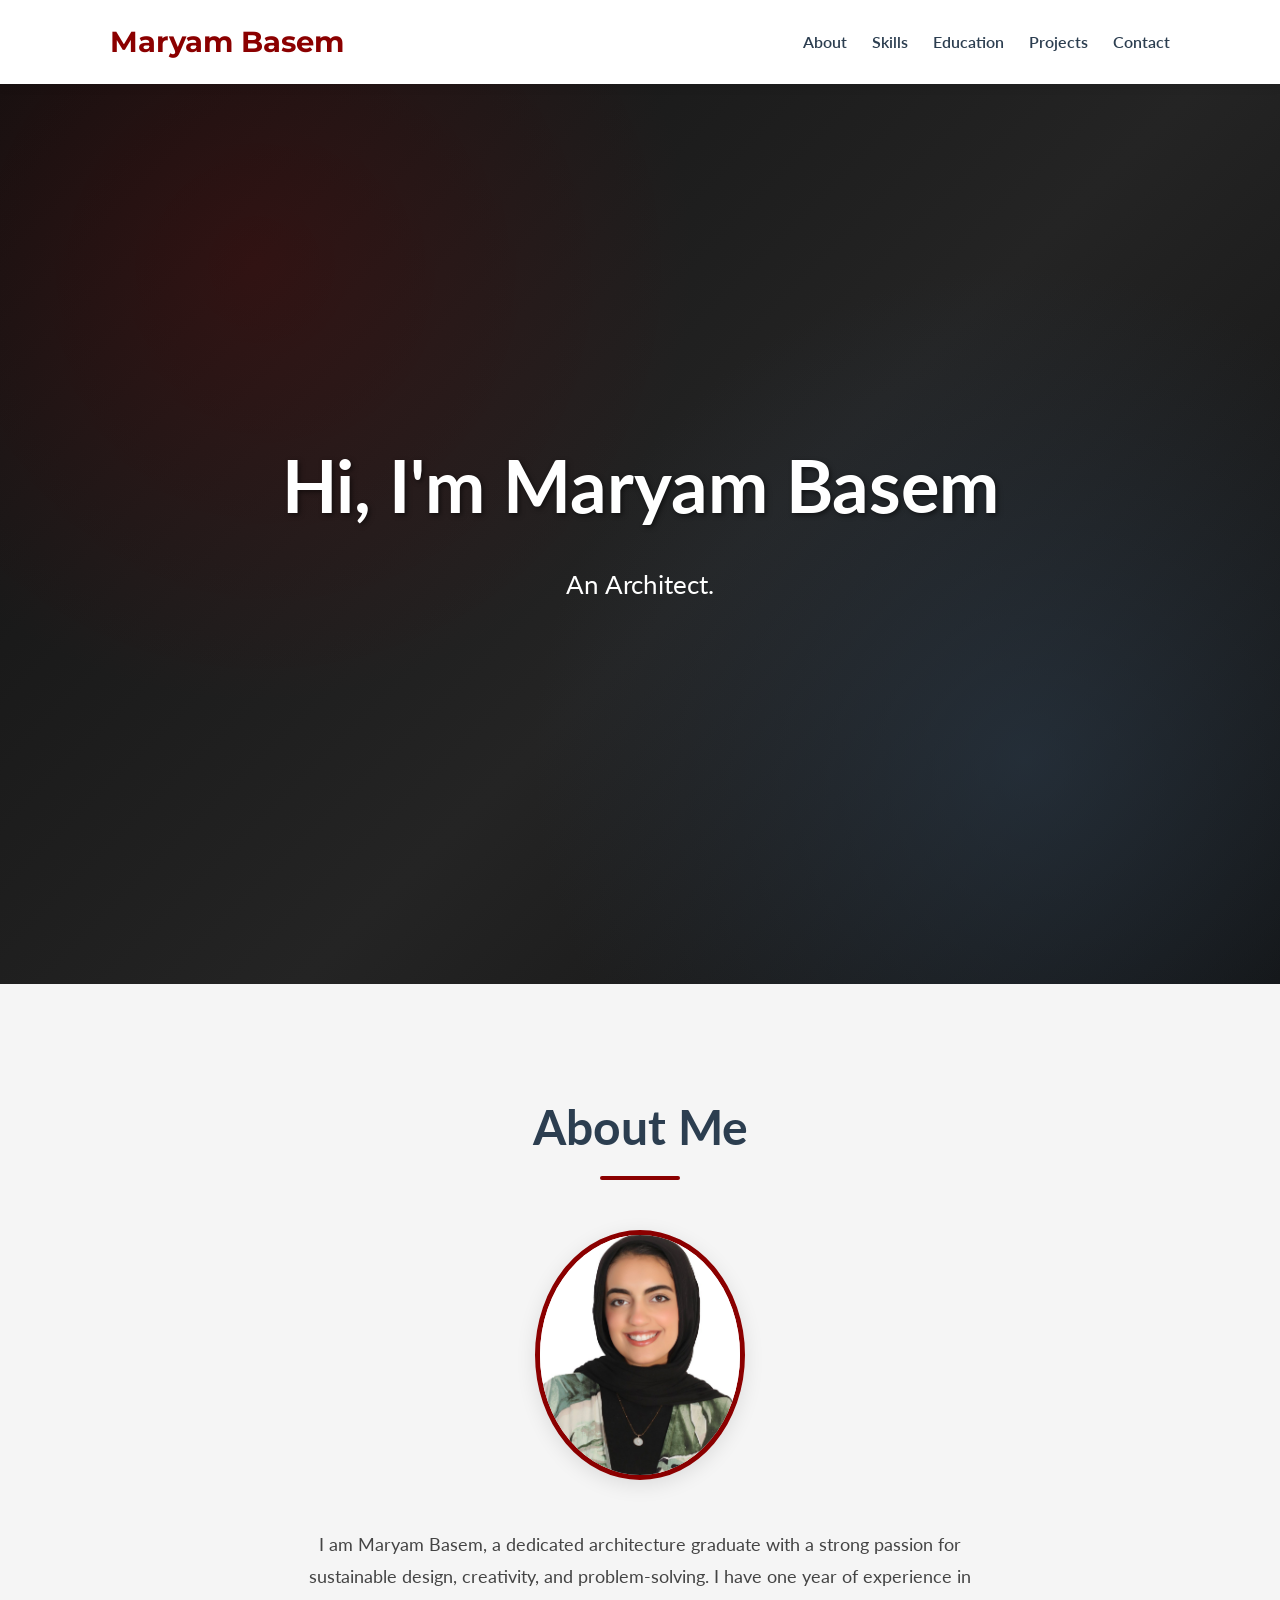
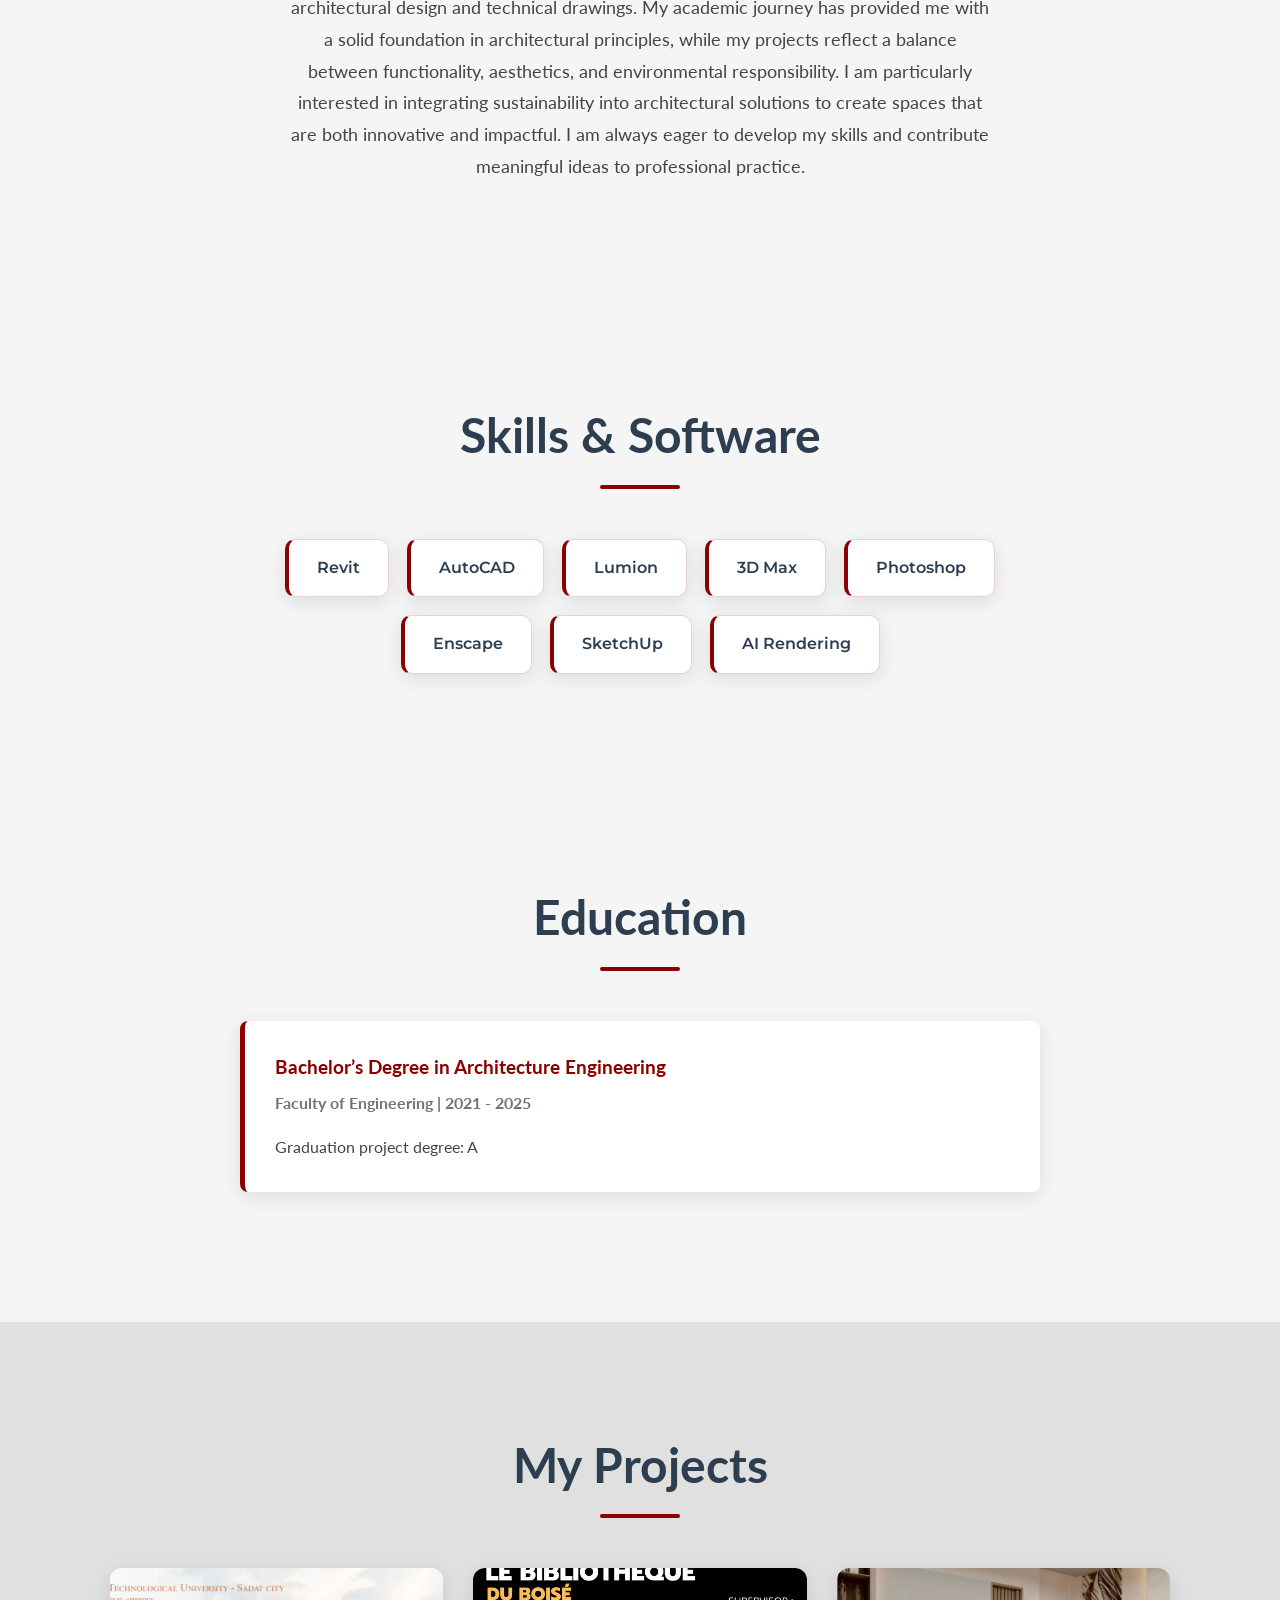
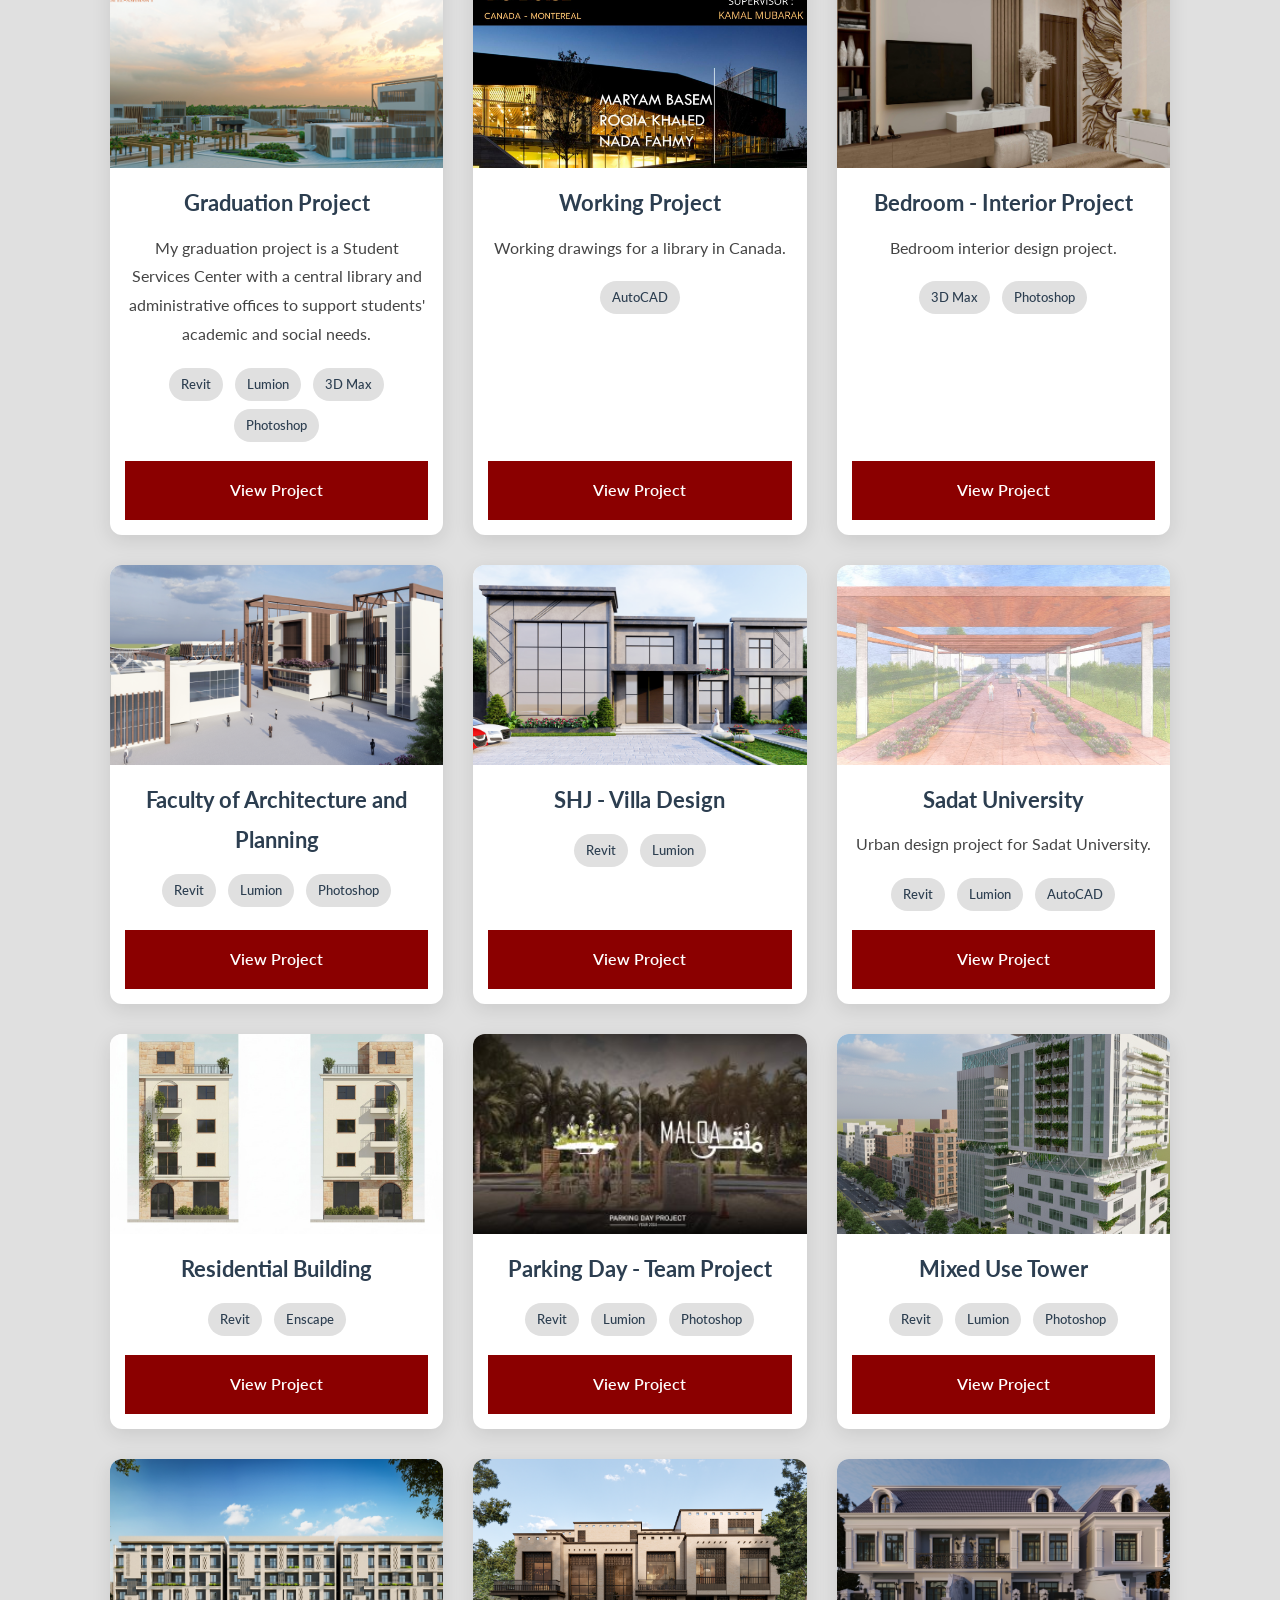
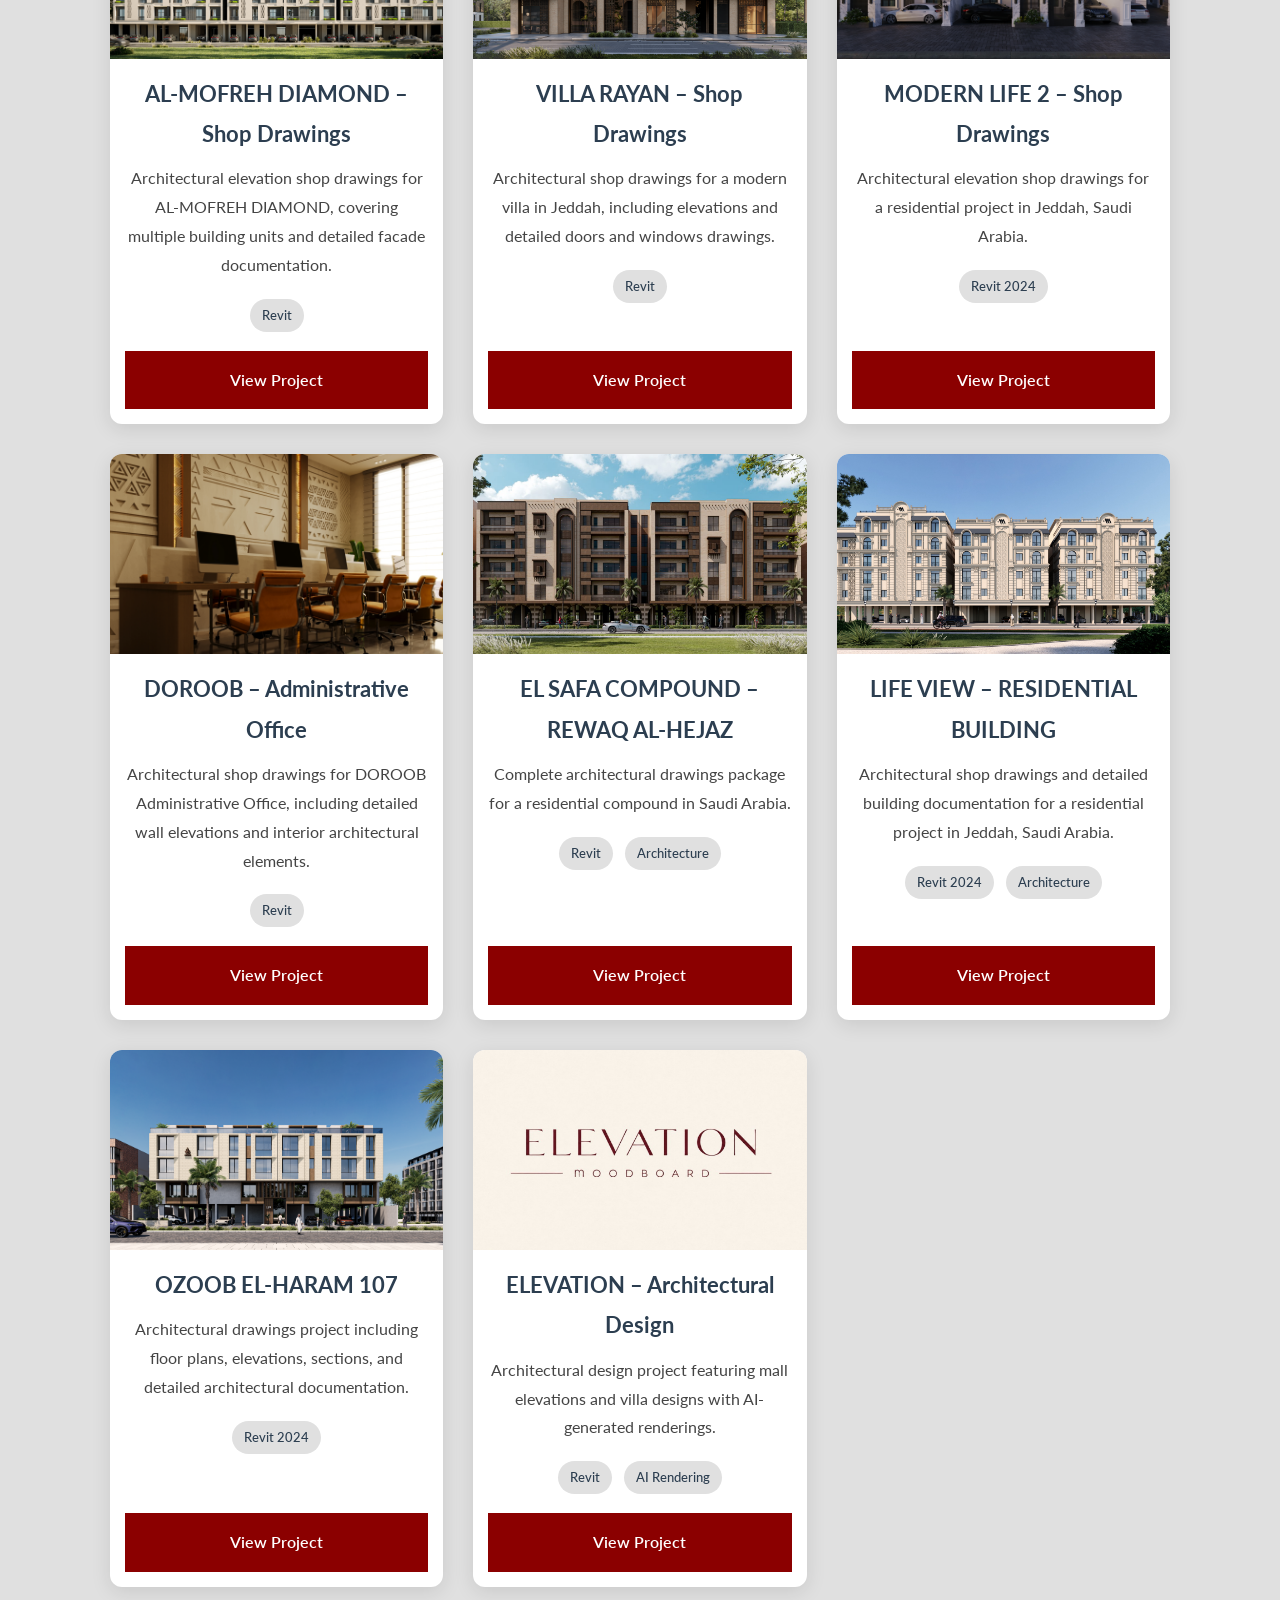
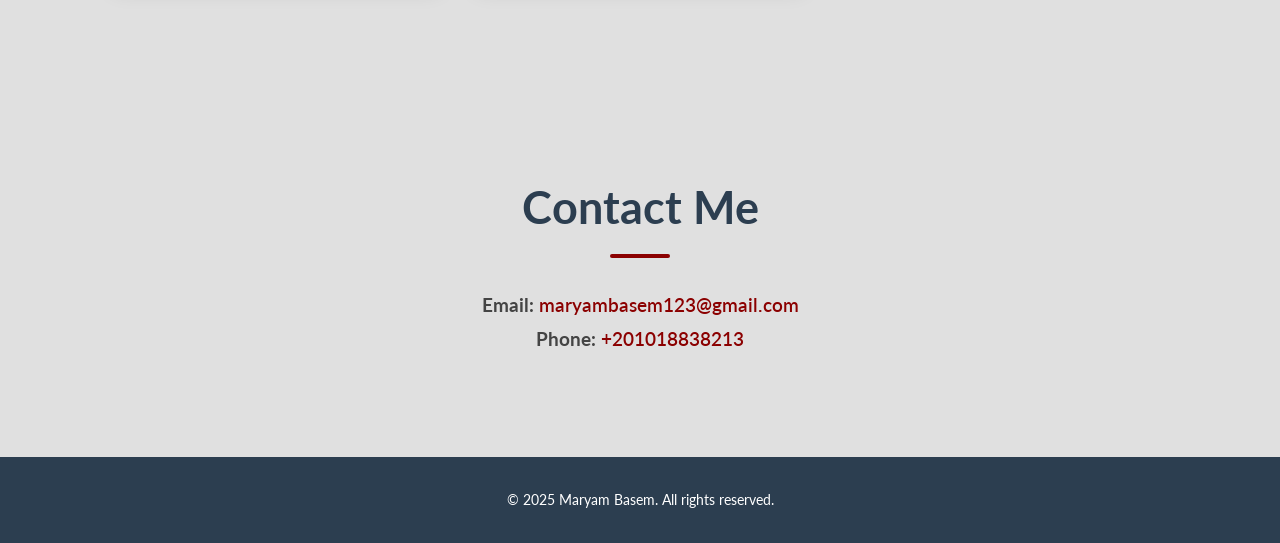
<file: index.html>
<!DOCTYPE html>
<html lang="en">

<head>
    <meta charset="UTF-8">
    <meta name="viewport" content="width=device-width, initial-scale=1.0">
    <title>Maryam Basem | Architecture Portfolio</title>
    <link rel="stylesheet" href="https://cdnjs.cloudflare.com/ajax/libs/font-awesome/6.5.2/css/all.min.css">
    <link rel="stylesheet" href="style.css">
</head>

<body>

    <!-- Header -->
    <header>
        <nav>
            <div class="logo">Maryam Basem</div>

            <ul class="nav-links">
                <li><a href="#about">About</a></li>
                <li><a href="#skills">Skills</a></li>
                <li><a href="#education">Education</a></li>
                <li><a href="#projects">Projects</a></li>
                <li><a href="#contact">Contact</a></li>
            </ul>
        </nav>
    </header>

    <!-- Hero -->
    <section id="hero">
        <div class="hero-content">
            <h1>Hi, I'm Maryam Basem</h1>
            <p>An Architect.</p>
        </div>
    </section>

    <!-- About -->
    <section id="about" class="section-padding">
        <div class="container">
            <h2>About Me</h2>

            <div class="about-content">
                <div class="about-image">
                    <img src="img/personal.jpg" alt="Maryam Basem">
                </div>

                <div class="about-text">
                    <p>
                        I am Maryam Basem, a dedicated architecture graduate
                        with a strong passion for sustainable design, creativity,
                        and problem-solving. I have one year of experience in
                        architectural design and technical drawings. My academic
                        journey has provided me with a solid foundation in
                        architectural principles, while my projects reflect a
                        balance between functionality, aesthetics, and
                        environmental responsibility. I am particularly
                        interested in integrating sustainability into
                        architectural solutions to create spaces that are both
                        innovative and impactful. I am always eager to develop
                        my skills and contribute meaningful ideas to
                        professional practice.
                    </p>
                </div>
            </div>
        </div>
    </section>

    
<!-- Skills -->
<section id="skills" class="section-padding">
    <div class="container">
        <h2>Skills & Software</h2>

        <div class="skills-list">
            <span class="skill-item">Revit</span>
            <span class="skill-item">AutoCAD</span>
            <span class="skill-item">Lumion</span>
            <span class="skill-item">3D Max</span>
            <span class="skill-item">Photoshop</span>
            <span class="skill-item">Enscape</span>
            <span class="skill-item">SketchUp</span>
            <span class="skill-item">AI Rendering</span>
        </div>
    </div>
</section>


    <!-- Education -->
    <section id="education" class="section-padding">
        <div class="container">
            <h2>Education</h2>

            <div class="education-card">
                <h3>Bachelor’s Degree in Architecture Engineering</h3>
                <h4>Faculty of Engineering | 2021 - 2025</h4>
                <p>Graduation project degree: A</p>
            </div>
        </div>
    </section>

    <!-- Projects -->
    <section id="projects" class="section-padding section-alt-bg">
        <div class="container">

            <h2>My Projects</h2>

            <div class="project-grid">

                <!-- Project 1 -->
                <div class="project-card">
                    <img src="img/copy.jpg" alt="Graduation Project">

                    <div class="project-content">
                        <h3>Graduation Project</h3>
                        <p>
                            My graduation project is a Student Services Center
                            with a central library and administrative offices
                            to support students' academic and social needs.
                        </p>

                        <div class="project-tools">
                            <span>Revit</span>
                            <span>Lumion</span>
                            <span>3D Max</span>
                            <span>Photoshop</span>
                        </div>

                        <a href="project1.html" class="project-link">View Project</a>
                    </div>
                </div>

                <!-- Project 2 -->
                <div class="project-card">
                    <img src="img/project2.jpeg" alt="Working Project">

                    <div class="project-content">
                        <h3>Working Project</h3>
                        <p>Working drawings for a library in Canada.</p>

                        <div class="project-tools">
                            <span>AutoCAD</span>
                        </div>

                        <a href="project2.html" class="project-link">View Project</a>
                    </div>
                </div>

                <!-- Project 3 -->
                <div class="project-card">
                    <img src="img/room2.jpeg" alt="Bedroom Interior">

                    <div class="project-content">
                        <h3>Bedroom - Interior Project</h3>
                        <p>Bedroom interior design project.</p>

                        <div class="project-tools">
                            <span>3D Max</span>
                            <span>Photoshop</span>
                        </div>

                        <a href="project3.html" class="project-link">View Project</a>
                    </div>
                </div>

                <!-- Project 4 -->
                <div class="project-card">
                    <img src="img/shoot10.jpg" alt="Faculty of Architecture">

                    <div class="project-content">
                        <h3>Faculty of Architecture and Planning</h3>

                        <div class="project-tools">
                            <span>Revit</span>
                            <span>Lumion</span>
                            <span>Photoshop</span>
                        </div>

                        <a href="project4.html" class="project-link">View Project</a>
                    </div>
                </div>

                <!-- Project 5 -->
                <div class="project-card">
                    <img src="img/m1.jpg" alt="SHJ Villa Design">

                    <div class="project-content">
                        <h3>SHJ - Villa Design</h3>

                        <div class="project-tools">
                            <span>Revit</span>
                            <span>Lumion</span>
                        </div>

                        <a href="project5.html" class="project-link">View Project</a>
                    </div>
                </div>

                <!-- Project 6 -->
                <div class="project-card">
                    <img src="img/uni-cover.jpeg" alt="Sadat University">

                    <div class="project-content">
                        <h3>Sadat University</h3>
                        <p>Urban design project for Sadat University.</p>

                        <div class="project-tools">
                            <span>Revit</span>
                            <span>Lumion</span>
                            <span>AutoCAD</span>
                        </div>

                        <a href="project6.html" class="project-link">View Project</a>
                    </div>
                </div>

                <!-- Project 7 -->
                <div class="project-card">
                    <img src="img/cover7.jpeg" alt="Residential Building">

                    <div class="project-content">
                        <h3>Residential Building</h3>

                        <div class="project-tools">
                            <span>Revit</span>
                            <span>Enscape</span>
                        </div>

                        <a href="project7.html" class="project-link">View Project</a>
                    </div>
                </div>

                <!-- Project 8 -->
                <div class="project-card">
                    <img src="img/cover 2 (1).jpg" alt="Parking Day">

                    <div class="project-content">
                        <h3>Parking Day - Team Project</h3>

                        <div class="project-tools">
                            <span>Revit</span>
                            <span>Lumion</span>
                            <span>Photoshop</span>
                        </div>

                        <a href="project8.html" class="project-link">View Project</a>
                    </div>
                </div>

                <!-- Project 9 -->
                <div class="project-card">
                    <img src="img/Gemini_Generated_Image_qv2zvpqv2zvpqv2z.png"
                         alt="Mixed Use Tower">

                    <div class="project-content">
                        <h3>Mixed Use Tower</h3>

                        <div class="project-tools">
                            <span>Revit</span>
                            <span>Lumion</span>
                            <span>Photoshop</span>
                        </div>

                        <a href="project9.html" class="project-link">View Project</a>
                    </div>
                </div>

                <!-- Project 10 -->
                <div class="project-card">
                    <img src="img/Al mofreh 128-129-130.jpeg" alt="AL-MOFREH DIAMOND">

                    <div class="project-content">
                        <h3>AL-MOFREH DIAMOND – Shop Drawings</h3>

                        <p>
                            Architectural elevation shop drawings for
                            AL-MOFREH DIAMOND, covering multiple building
                            units and detailed facade documentation.
                        </p>

                        <div class="project-tools">
                            <span>Revit</span>
                        </div>

                        <a href="project10.html" class="project-link">View Project</a>
                    </div>
                </div>

                <!-- Project 11 -->
                <div class="project-card">
                    <img src="img/rayan-villa.png" alt="Villa Rayan">

                    <div class="project-content">
                        <h3>VILLA RAYAN – Shop Drawings</h3>

                        <p>
                            Architectural shop drawings for a modern villa
                            in Jeddah, including elevations and detailed
                            doors and windows drawings.
                        </p>

                        <div class="project-tools">
                            <span>Revit</span>
                        </div>

                        <a href="project11.html" class="project-link">View Project</a>
                    </div>
                </div>

                <!-- Project 12 -->
                <div class="project-card">
                    <img src="img/modernlife2.jpeg" alt="Modern Life 2">

                    <div class="project-content">
                        <h3>MODERN LIFE 2 – Shop Drawings</h3>

                        <p>
                            Architectural elevation shop drawings for a residential
                            project in Jeddah, Saudi Arabia.
                        </p>

                        <div class="project-tools">
                            <span>Revit 2024</span>
                        </div>

                        <a href="project12.html" class="project-link">View Project</a>
                    </div>
                </div>

                <!-- Project 13 -->
                <div class="project-card">
                    <img src="img/Doroob- office.jpeg" alt="DOROOB Office">

                    <div class="project-content">
                        <h3>DOROOB – Administrative Office</h3>

                        <p>
                            Architectural shop drawings for DOROOB Administrative Office,
                            including detailed wall elevations and interior architectural elements.
                        </p>

                        <div class="project-tools">
                            <span>Revit</span>
                        </div>

                        <a href="project13.html" class="project-link">View Project</a>
                    </div>
                </div>

                <!-- Project 14 -->
                <div class="project-card">
                    <img src="img/el-safa-cover.jpg" alt="EL SAFA COMPOUND">

                    <div class="project-content">
                        <h3>EL SAFA COMPOUND – REWAQ AL-HEJAZ</h3>

                        <p>
                            Complete architectural drawings package for
                            a residential compound in Saudi Arabia.
                        </p>

                        <div class="project-tools">
                            <span>Revit</span>
                            <span>Architecture</span>
                        </div>

                        <a href="project14.html" class="project-link">View Project</a>
                    </div>
                </div>

                <!-- Project 15 -->
                <div class="project-card">
                    <img src="img/life-view-cover.jpeg" alt="Life View Residential Building">

                    <div class="project-content">
                        <h3>LIFE VIEW – RESIDENTIAL BUILDING</h3>

                        <p>
                            Architectural shop drawings and detailed
                            building documentation for a residential
                            project in Jeddah, Saudi Arabia.
                        </p>

                        <div class="project-tools">
                            <span>Revit 2024</span>
                            <span>Architecture</span>
                        </div>

                        <a href="project15.html" class="project-link">View Project</a>
                    </div>
                </div>

                <!-- Project 16 -->
                <div class="project-card">
                    <img src="img/project16-cover.png" alt="OZOOB EL-HARAM 107">

                    <div class="project-content">
                        <h3>OZOOB EL-HARAM 107</h3>

                        <p>
                            Architectural drawings project including floor plans,
                            elevations, sections, and detailed architectural documentation.
                        </p>

                        <div class="project-tools">
                            <span>Revit 2024</span>
                        </div>

                        <a href="project16.html" class="project-link">View Project</a>
                    </div>
                </div>

                <!-- Project 17 -->
                <div class="project-card">
                    <img src="img/elevation-cover.jpg"
                         alt="ELEVATION Architectural Design">

                    <div class="project-content">
                        <h3>ELEVATION – Architectural Design</h3>

                        <p>
                            Architectural design project featuring mall elevations
                            and villa designs with AI-generated renderings.
                        </p>

                        <div class="project-tools">
                            <span>Revit</span>
                            <span>AI Rendering</span>
                        </div>

                        <a href="project17.html" class="project-link">View Project</a>
                    </div>
                </div>

            </div>
        </div>
    </section>

    <!-- Contact -->
    <section id="contact" class="section-padding section-alt-bg">
        <div class="container">
            <h2>Contact Me</h2>

            <div class="contact-info">
                <p>
                    <strong>Email:</strong>
                    <a href="mailto:maryambasem123@gmail.com">
                        maryambasem123@gmail.com
                    </a>
                </p>

                <p>
                    <strong>Phone:</strong>
                    <a href="tel:+201018838213">+201018838213</a>
                </p>
            </div>
        </div>
    </section>

    <!-- Footer -->
    <footer>
        <p>&copy; 2025 Maryam Basem. All rights reserved.</p>
    </footer>

    <script src="main.js"></script>

</body>
</html>
</file>
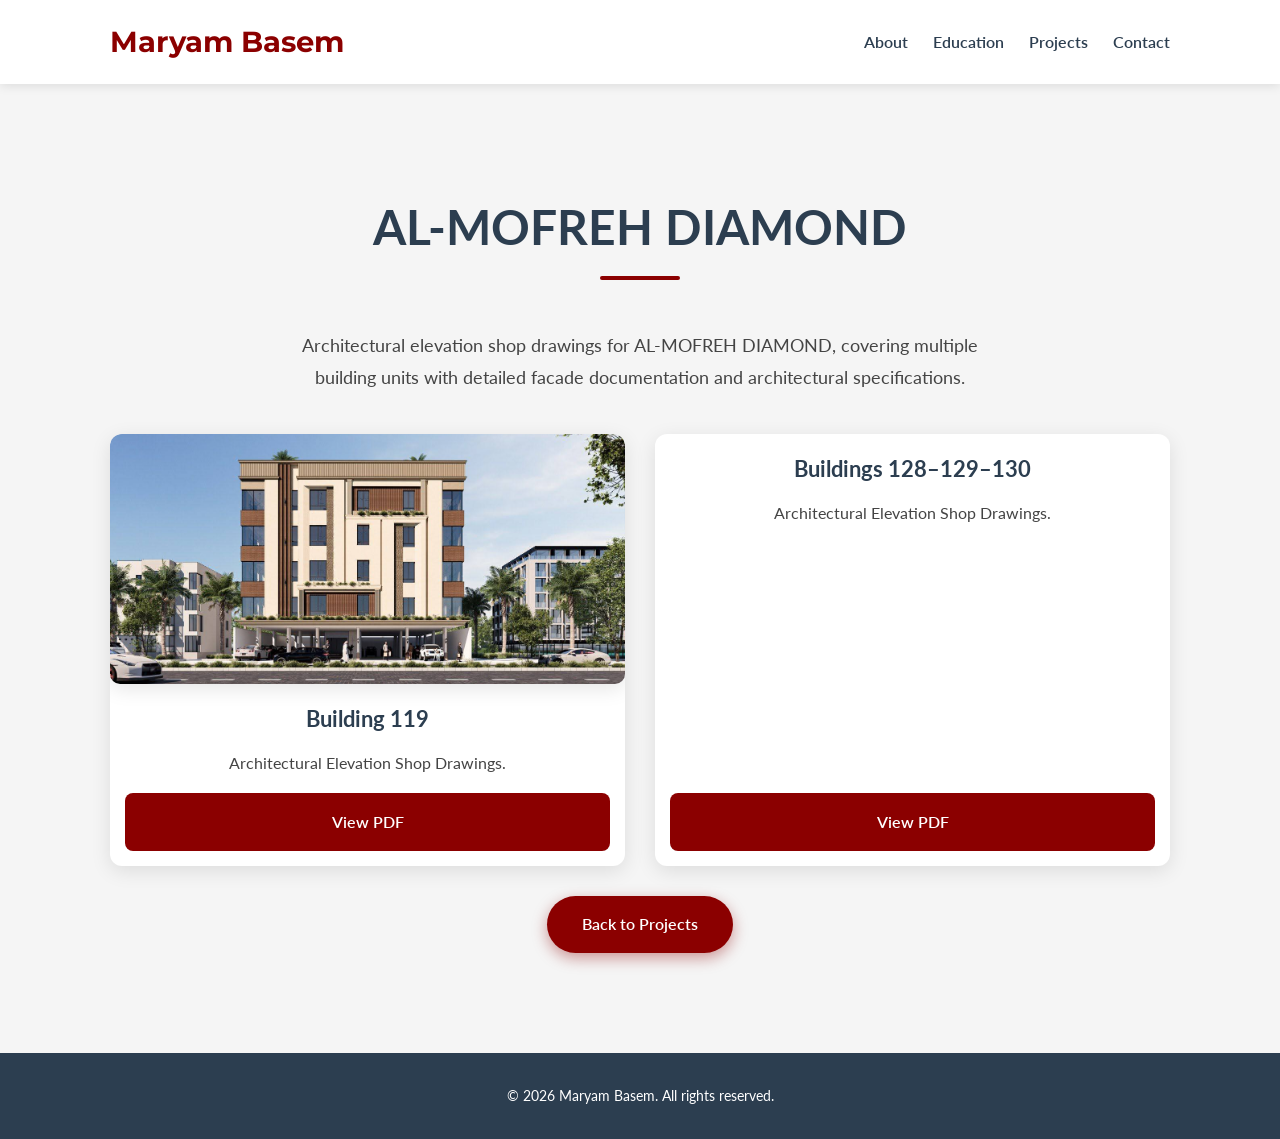
<file: project10.html>
<!DOCTYPE html>
<html lang="en">

<head>
  <meta charset="UTF-8">
  <meta name="viewport" content="width=device-width, initial-scale=1.0">
  <title>AL-MOFREH DIAMOND - Shop Drawings</title>
  <link rel="stylesheet" href="style.css">
</head>

<body>

  <!-- Header -->
  <header>
    <nav>
      <div class="logo">Maryam Basem</div>

      <ul class="nav-links">
        <li><a href="index.html#about">About</a></li>
        <li><a href="index.html#education">Education</a></li>
        <li><a href="index.html#projects">Projects</a></li>
        <li><a href="index.html#contact">Contact</a></li>
      </ul>
    </nav>
  </header>

  <!-- Project Details -->
  <section class="section-padding">
    <div class="container">

      <h2>AL-MOFREH DIAMOND</h2>

      <!-- Project Description -->
      <div class="about-text" style="margin: 0 auto 40px; text-align: center;">
        <p>
          Architectural elevation shop drawings for AL-MOFREH DIAMOND,
          covering multiple building units with detailed facade
          documentation and architectural specifications.
        </p>
      </div>

      <!-- Project Buildings -->
      <div class="project-gallery">

        <!-- Building 119 -->
        <div class="project-card">

          <img
            src="img/mofreh-199-cover.jpg"
            alt="AL-MOFREH DIAMOND Building 119 Cover"
            style="width:100%; height:250px; object-fit:cover;">

          <div class="project-content">

            <h3>Building 119</h3>

            <p>Architectural Elevation Shop Drawings.</p>

            <a href="img/mofreh-diamond-119.pdf"
               target="_blank"
               class="project-link">
              View PDF
            </a>

          </div>
        </div>

        <!-- Buildings 128–129–130 -->
        <div class="project-card">

          <div class="project-content">

            <h3>Buildings 128–129–130</h3>

            <p>Architectural Elevation Shop Drawings.</p>

            <a href="img/mofreh-diamond-128-129-130.pdf"
               target="_blank"
               class="project-link">
              View PDF
            </a>

          </div>
        </div>

      </div>

      <!-- Back Button -->
      <div style="margin-top: 30px; text-align: center;">
        <a href="index.html#projects" class="cta-button">
          Back to Projects
        </a>
      </div>

    </div>
  </section>

  <!-- Footer -->
  <footer>
    <p>&copy; 2026 Maryam Basem. All rights reserved.</p>
  </footer>

</body>
</html>
</file>
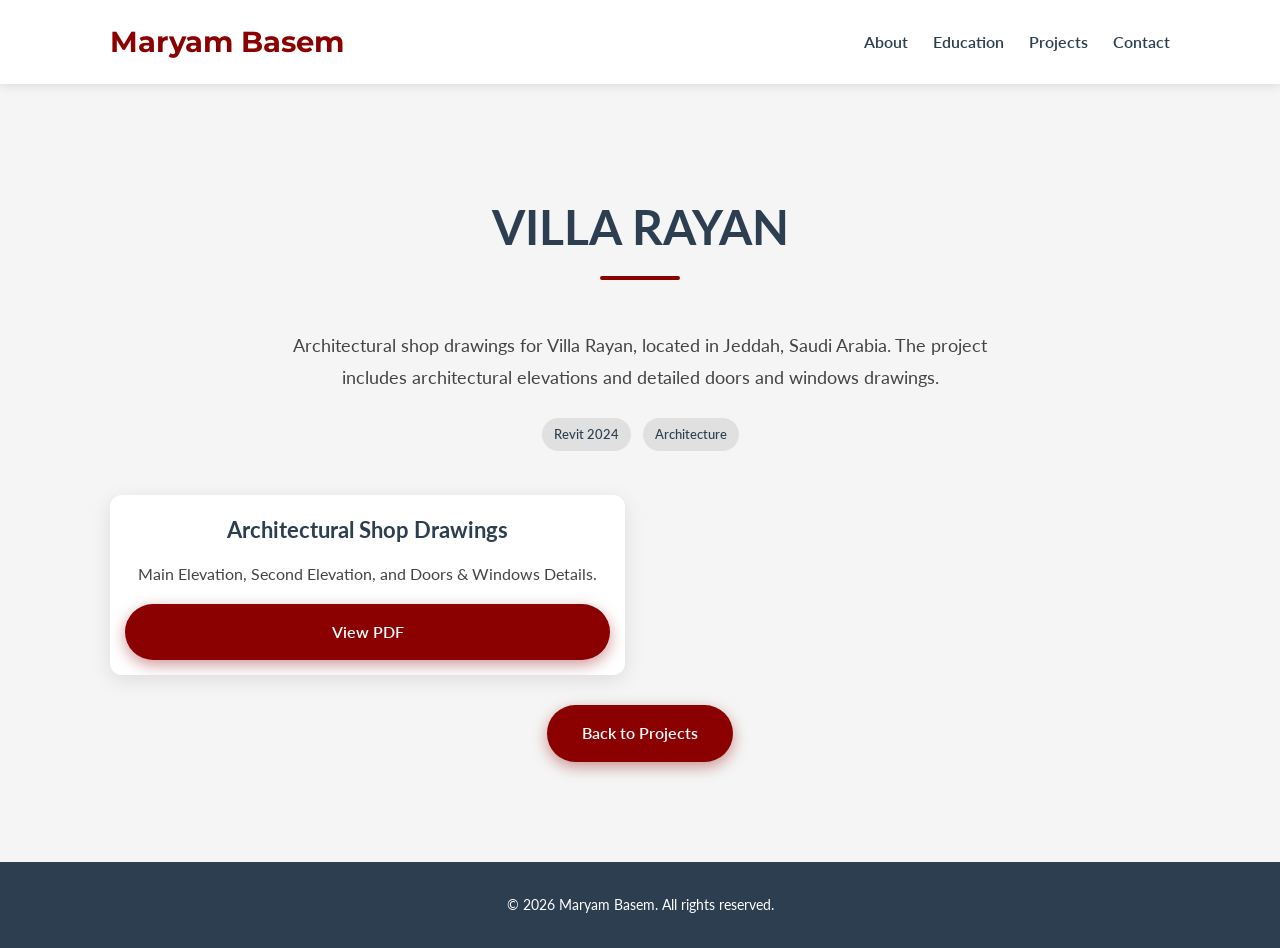
<file: project11.html>
<!DOCTYPE html>
<html lang="en">

<head>
  <meta charset="UTF-8">
  <meta name="viewport" content="width=device-width, initial-scale=1.0">
  <title>VILLA RAYAN - Shop Drawings</title>
  <link rel="stylesheet" href="style.css">
</head>

<body>

  <header>
    <nav>
      <div class="logo">Maryam Basem</div>

      <ul class="nav-links">
        <li><a href="index.html#about">About</a></li>
        <li><a href="index.html#education">Education</a></li>
        <li><a href="index.html#projects">Projects</a></li>
        <li><a href="index.html#contact">Contact</a></li>
      </ul>
    </nav>
  </header>

  <section class="section-padding">
    <div class="container">

      <h2>VILLA RAYAN</h2>

      <div class="about-text"
           style="margin: 0 auto 40px; text-align: center;">

        <p>
          Architectural shop drawings for Villa Rayan,
          located in Jeddah, Saudi Arabia. The project
          includes architectural elevations and detailed
          doors and windows drawings.
        </p>

        <div class="project-tools" style="margin-top: 20px;">
          <span>Revit 2024</span>
          <span>Architecture</span>
        </div>

      </div>

      <div class="project-gallery">

        <div class="project-card">
          <div class="project-content">
            <h3>Architectural Shop Drawings</h3>

            <p>
              Main Elevation, Second Elevation,
              and Doors & Windows Details.
            </p>

            <a href="img/rayan-villa-shop-drawings-fixed.pdf"
       target="_blank"
       class="cta-button">
              View PDF
            </a>
          </div>
        </div>

      </div>

      <div style="margin-top: 30px; text-align: center;">
        <a href="index.html#projects" class="cta-button">
          Back to Projects
        </a>
      </div>

    </div>
  </section>

  <footer>
    <p>&copy; 2026 Maryam Basem. All rights reserved.</p>
  </footer>

</body>
</html>
</file>
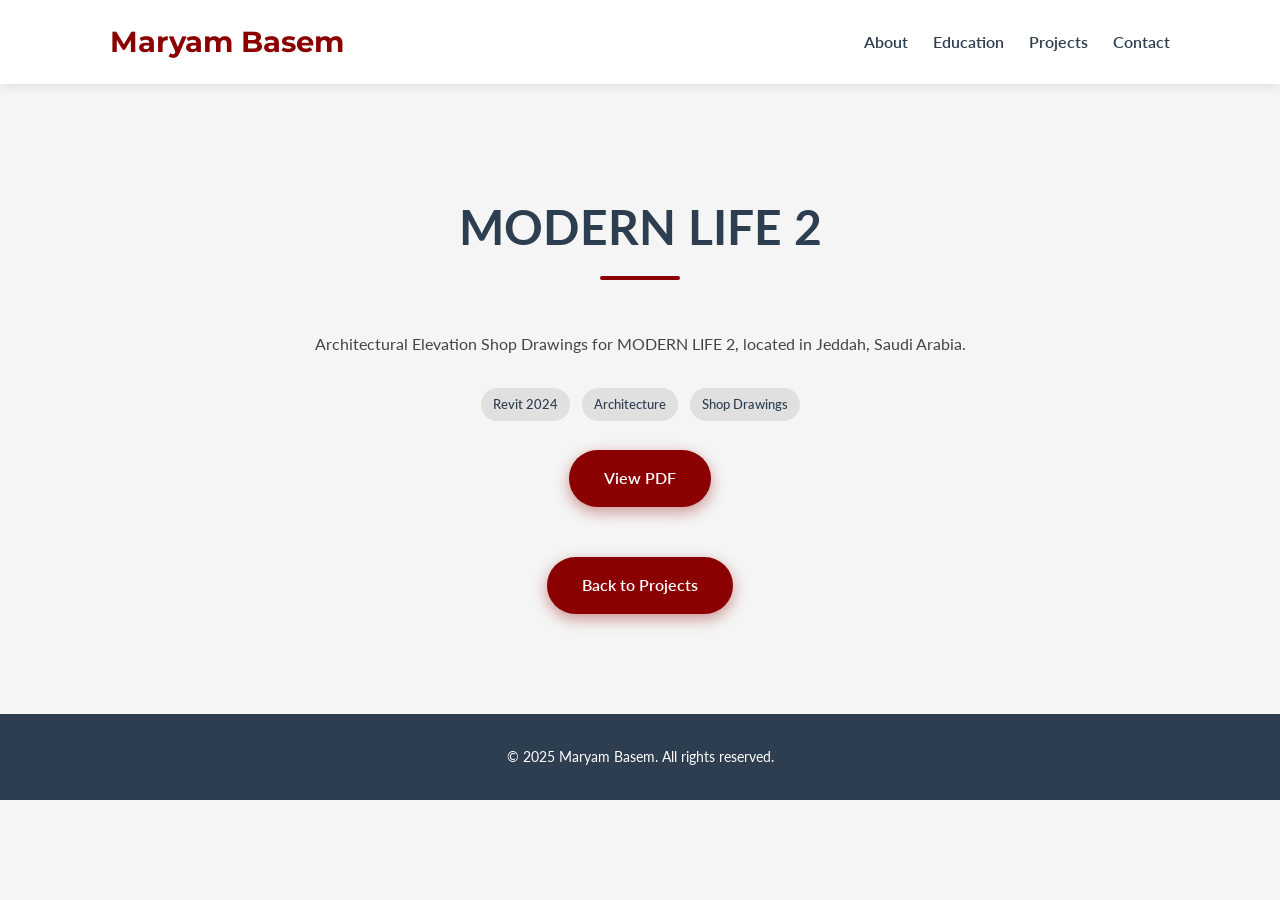
<file: project12.html>
<!DOCTYPE html>
<html lang="en">
<head>
    <meta charset="UTF-8">
    <meta name="viewport" content="width=device-width, initial-scale=1.0">
    <title>MODERN LIFE 2</title>
    <link rel="stylesheet" href="style.css">
</head>
<body>

<header>
    <nav>
        <div class="logo">Maryam Basem</div>
        <ul class="nav-links">
            <li><a href="index.html#about">About</a></li>
            <li><a href="index.html#education">Education</a></li>
            <li><a href="index.html#projects">Projects</a></li>
            <li><a href="index.html#contact">Contact</a></li>
        </ul>
    </nav>
</header>

<section class="section-padding">
    <div class="container">

        <h2>MODERN LIFE 2</h2>

        <div style="text-align:center; margin-top:40px;">
            <p>
                Architectural Elevation Shop Drawings
                for MODERN LIFE 2, located in Jeddah, Saudi Arabia.
            </p>

            <div class="project-tools" style="margin:25px;">
                <span>Revit 2024</span>
                <span>Architecture</span>
                <span>Shop Drawings</span>
            </div>

            <a href="img/modernlife2-project12-fixed (1).pdf"
               target="_blank"
               class="cta-button">
                View PDF
            </a>
        </div>

        <div style="margin-top:50px; text-align:center;">
            <a href="index.html#projects" class="cta-button">
                Back to Projects
            </a>
        </div>

    </div>
</section>

<footer>
    <p>&copy; 2025 Maryam Basem. All rights reserved.</p>
</footer>

</body>
</html>
</file>
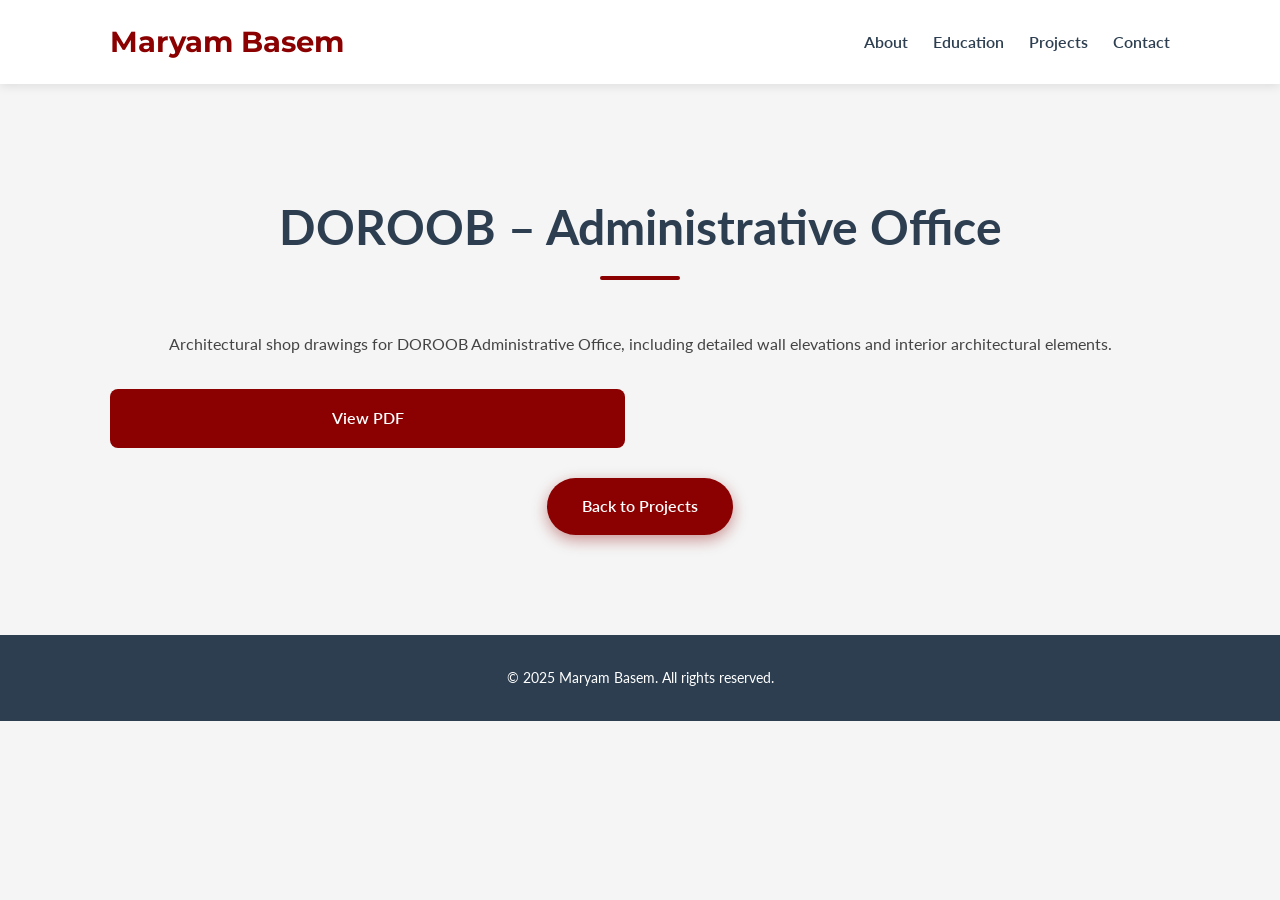
<file: project13.html>
<!DOCTYPE html>
<html lang="en">

<head>
    <meta charset="UTF-8">
    <meta name="viewport" content="width=device-width, initial-scale=1.0">
    <title>Project 13 - DOROOB</title>
    <link rel="stylesheet" href="style.css">
</head>

<body>

    <!-- Header -->
    <header>
        <nav>
            <div class="logo">Maryam Basem</div>

            <ul class="nav-links">
                <li><a href="index.html#about">About</a></li>
                <li><a href="index.html#education">Education</a></li>
                <li><a href="index.html#projects">Projects</a></li>
                <li><a href="index.html#contact">Contact</a></li>
            </ul>
        </nav>
    </header>

    <!-- Project Details -->
    <section class="section-padding">
        <div class="container">

            <h2>DOROOB – Administrative Office</h2>

            <p style="text-align:center; margin-bottom:30px;">
                Architectural shop drawings for DOROOB Administrative Office,
                including detailed wall elevations and interior architectural elements.
            </p>

            <div class="project-gallery">

                <a href="https://drive.google.com/file/d/1_rNTpWel1aoV-05l-nzOrVbzgHBr8T_z/view"
                   target="_blank"
                   class="project-link">
                    View PDF
                </a>

            </div>

            <!-- Back Button -->
            <div style="margin-top:30px; text-align:center;">
                <a href="index.html#projects" class="cta-button">
                    Back to Projects
                </a>
            </div>

        </div>
    </section>

    <!-- Footer -->
    <footer>
        <p>&copy; 2025 Maryam Basem. All rights reserved.</p>
    </footer>

</body>
</html>
</file>
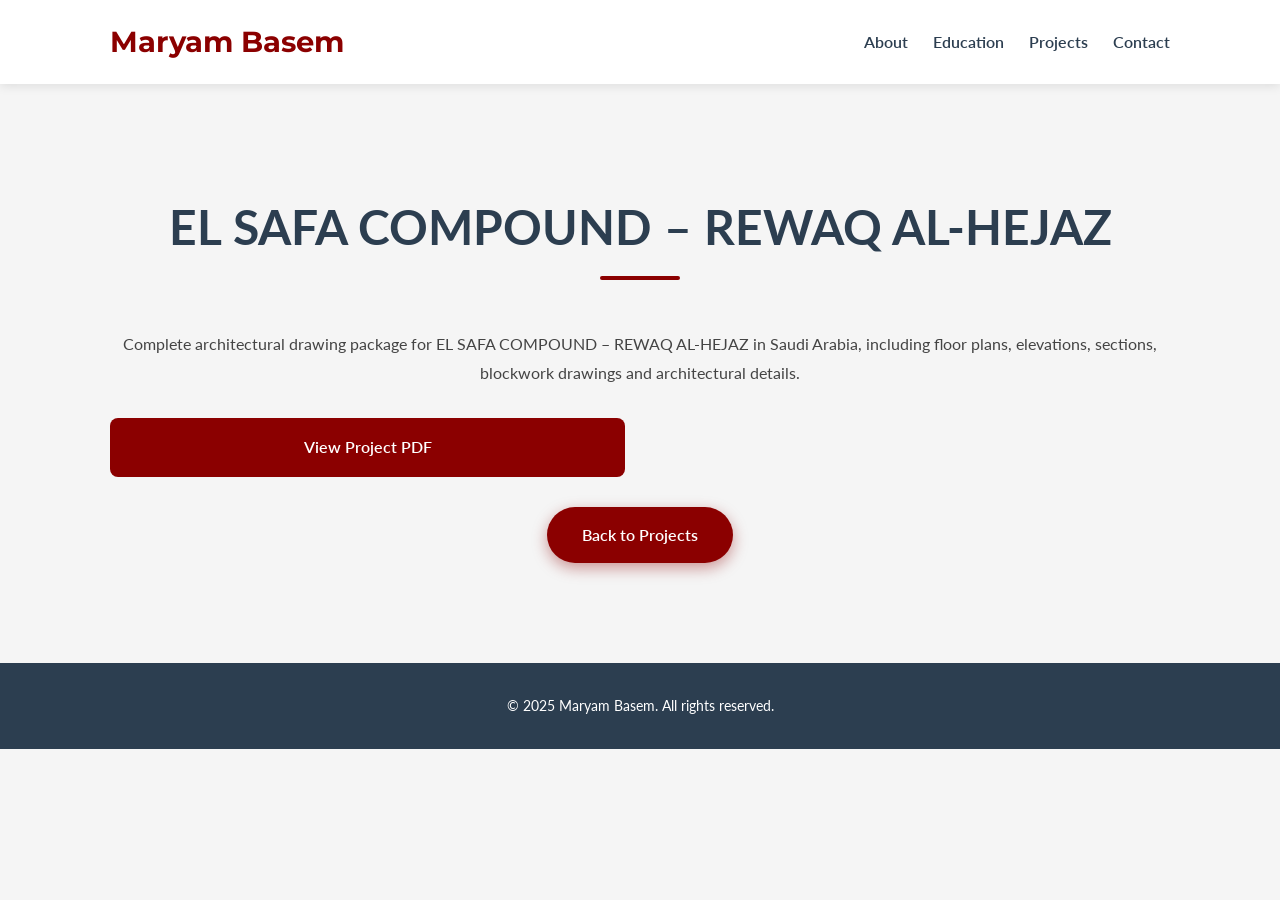
<file: project14.html>
<!DOCTYPE html>
<html lang="en">
<head>
    <meta charset="UTF-8">
    <meta name="viewport" content="width=device-width, initial-scale=1.0">
    <title>Project 14 - EL SAFA COMPOUND</title>
    <link rel="stylesheet" href="style.css">
</head>

<body>

    <header>
        <nav>
            <div class="logo">Maryam Basem</div>
            <ul class="nav-links">
                <li><a href="index.html#about">About</a></li>
                <li><a href="index.html#education">Education</a></li>
                <li><a href="index.html#projects">Projects</a></li>
                <li><a href="index.html#contact">Contact</a></li>
            </ul>
        </nav>
    </header>

    <section class="section-padding">
        <div class="container">

            <h2>EL SAFA COMPOUND – REWAQ AL-HEJAZ</h2>

            <p style="text-align:center; margin-bottom:30px;">
                Complete architectural drawing package for
                EL SAFA COMPOUND – REWAQ AL-HEJAZ in Saudi Arabia,
                including floor plans, elevations, sections,
                blockwork drawings and architectural details.
            </p>

            <div class="project-gallery">

                <a href="https://drive.google.com/file/d/1P2pHFb-oeaHber9fqdrJ0VAG-oGwxgwd/view"
                   target="_blank"
                   class="project-link">
                    View Project PDF
                </a>

            </div>

            <div style="margin-top:30px; text-align:center;">
                <a href="index.html#projects" class="cta-button">
                    Back to Projects
                </a>
            </div>

        </div>
    </section>

    <footer>
        <p>&copy; 2025 Maryam Basem. All rights reserved.</p>
    </footer>

</body>
</html>
</file>
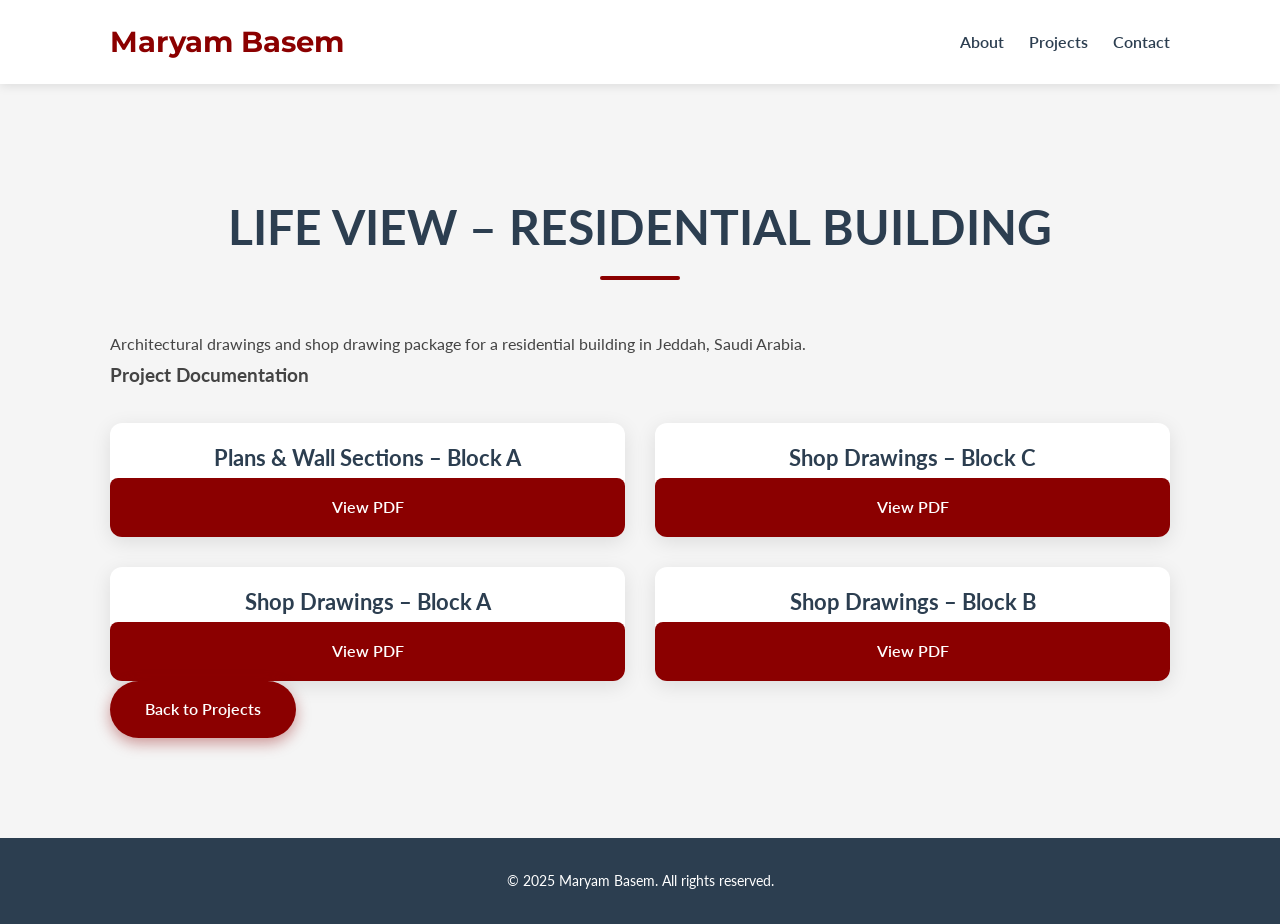
<file: project15.html>
<!DOCTYPE html>
<html lang="en">
<head>
    <meta charset="UTF-8">
    <meta name="viewport" content="width=device-width, initial-scale=1.0">
    <title>LIFE VIEW - Residential Building</title>
    <link rel="stylesheet" href="style.css">
</head>

<body>

<header>
    <nav>
        <div class="logo">Maryam Basem</div>
        <ul class="nav-links">
            <li><a href="index.html#about">About</a></li>
            <li><a href="index.html#projects">Projects</a></li>
            <li><a href="index.html#contact">Contact</a></li>
        </ul>
    </nav>
</header>

<section class="section-padding">
    <div class="container">

        <h2>LIFE VIEW – RESIDENTIAL BUILDING</h2>

        <p>
            Architectural drawings and shop drawing
            package for a residential building in Jeddah,
            Saudi Arabia.
        </p>

        <h3>Project Documentation</h3>

        <div class="project-gallery">

            <div class="project-card">
                <h3>Plans & Wall Sections – Block A</h3>
                <a href="img/PLANS & WALL SEC. BLOCK(A).pdf"
                   target="_blank" class="project-link">
                    View PDF
                </a>
            </div>

            <div class="project-card">
                <h3>Shop Drawings – Block C</h3>
                <a href="img/LIVE VIEW BLOCK(C) SHOPDRAWING.pdf"
                   target="_blank" class="project-link">
                    View PDF
                </a>
            </div>

            <div class="project-card">
                <h3>Shop Drawings – Block A</h3>
                <a href="img/LIVE VIEW BLOCK(A) SHOPDRAWING.pdf"
                   target="_blank" class="project-link">
                    View PDF
                </a>
            </div>

            <div class="project-card">
                <h3>Shop Drawings – Block B</h3>
                <a href="img/BLOCK(B) SHOPDRAWING 13-7.pdf"
                   target="_blank" class="project-link">
                    View PDF
                </a>
            </div>

        </div>

        <a href="index.html#projects" class="cta-button">
            Back to Projects
        </a>

    </div>
</section>

<footer>
    <p>&copy; 2025 Maryam Basem. All rights reserved.</p>
</footer>

</body>
</html>
</file>
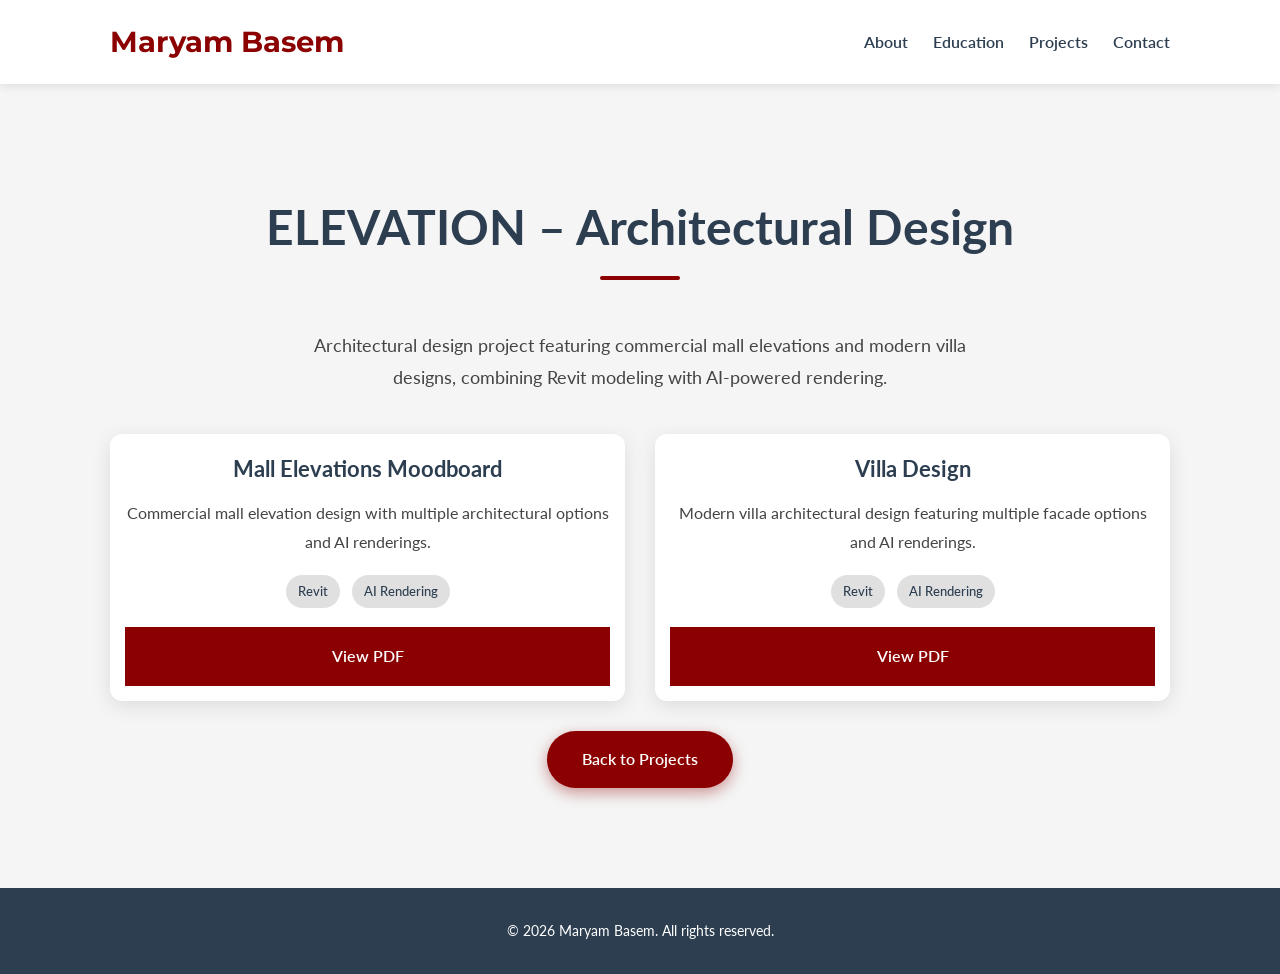
<file: project17.html>
<!DOCTYPE html>
<html lang="en">

<head>
  <meta charset="UTF-8">
  <meta name="viewport" content="width=device-width, initial-scale=1.0">
  <title>ELEVATION - Architectural Design</title>
  <link rel="stylesheet" href="style.css">
</head>

<body>

  <header>
    <nav>
      <div class="logo">Maryam Basem</div>

      <ul class="nav-links">
        <li><a href="index.html#about">About</a></li>
        <li><a href="index.html#education">Education</a></li>
        <li><a href="index.html#projects">Projects</a></li>
        <li><a href="index.html#contact">Contact</a></li>
      </ul>
    </nav>
  </header>

  <section class="section-padding">
    <div class="container">

      <h2>ELEVATION – Architectural Design</h2>

      <div class="about-text"
           style="margin: 0 auto 40px; text-align: center;">

        <p>
          Architectural design project featuring commercial
          mall elevations and modern villa designs, combining
          Revit modeling with AI-powered rendering.
        </p>

      </div>

      <div class="project-grid">

        <!-- Mall Elevations -->
        <div class="project-card">

          <div class="project-content">

            <h3>Mall Elevations Moodboard</h3>

            <p>
              Commercial mall elevation design with multiple
              architectural options and AI renderings.
            </p>

            <div class="project-tools">
              <span>Revit</span>
              <span>AI Rendering</span>
            </div>

            <a href="img/MALL ELEVATIONS MOODBOARD.pdf"
               target="_blank"
               class="project-link">
              View PDF
            </a>

          </div>
        </div>

        <!-- Villa -->
        <div class="project-card">

          <div class="project-content">

            <h3>Villa Design</h3>

            <p>
              Modern villa architectural design featuring
              multiple facade options and AI renderings.
            </p>

            <div class="project-tools">
              <span>Revit</span>
              <span>AI Rendering</span>
            </div>

            <a href="img/villa.pdf"
               target="_blank"
               class="project-link">
              View PDF
            </a>

          </div>
        </div>

      </div>

      <div style="margin-top: 30px; text-align: center;">
        <a href="index.html#projects" class="cta-button">
          Back to Projects
        </a>
      </div>

    </div>
  </section>

  <footer>
    <p>&copy; 2026 Maryam Basem. All rights reserved.</p>
  </footer>

</body>
</html>
</file>
<file: style.css>
/* Importing Fonts */
@import url('https://fonts.googleapis.com/css2?family=Montserrat:wght@400;600;700&display=swap');
@import url('https://fonts.googleapis.com/css2?family=Lato:wght@400;700&display=swap');

/* Reset */
* {
    margin: 0;
    padding: 0;
    box-sizing: border-box;
}

:root {
    --primary-color: #8B0000;
    --secondary-color: #2c3e50;
    --text-color: #444;
    --light-bg: #f5f5f5;
    --dark-bg: #e0e0e0;
    --card-bg: #fff;
    --shadow: 0 5px 20px rgba(0, 0, 0, 0.1);
}

html {
    scroll-behavior: smooth;
}

body {
    font-family: 'Lato', sans-serif;
    line-height: 1.8;
    background-color: var(--light-bg);
    color: var(--text-color);
}

.container {
    max-width: 1100px;
    margin: 0 auto;
    padding: 0 20px;
}

.section-padding {
    padding: 100px 0;
}

.section-alt-bg {
    background-color: var(--dark-bg);
}

/* Headings */
h2 {
    text-align: center;
    font-size: 3rem;
    font-weight: 700;
    margin-bottom: 60px;
    position: relative;
    color: var(--secondary-color);
}

h2::after {
    content: '';
    width: 80px;
    height: 4px;
    background-color: var(--primary-color);
    position: absolute;
    bottom: -10px;
    left: 50%;
    transform: translateX(-50%);
    border-radius: 5px;
}

/* Header & Navigation */
header {
    background: var(--card-bg);
    padding: 1rem 0;
    position: sticky;
    top: 0;
    z-index: 1000;
    box-shadow: 0 2px 10px rgba(0, 0, 0, 0.1);
}

nav {
    display: flex;
    justify-content: space-between;
    align-items: center;
    max-width: 1100px;
    margin: auto;
    padding: 0 20px;
}

.logo {
    font-family: 'Montserrat', sans-serif;
    font-size: 1.8rem;
    font-weight: 700;
    color: var(--primary-color);
}

.nav-links {
    list-style: none;
    display: flex;
    gap: 25px;
    flex-wrap: wrap;
}

.nav-links li a {
    color: var(--secondary-color);
    text-decoration: none;
    font-weight: 600;
    transition: color 0.3s ease;
}

.nav-links li a:hover {
    color: var(--primary-color);
}

/* Hero - Clean Background */
#hero {
    background:
        radial-gradient(circle at 20% 20%, rgba(139, 0, 0, 0.22), transparent 35%),
        radial-gradient(circle at 80% 75%, rgba(44, 62, 80, 0.55), transparent 40%),
        linear-gradient(135deg, #111111 0%, #242424 55%, #101010 100%);
    color: #fff;
    height: 100vh;
    min-height: 500px;
    display: flex;
    flex-direction: column;
    justify-content: center;
    align-items: center;
    text-align: center;
    overflow: hidden;
}

.hero-content h1 {
    font-size: 4.5rem;
    font-weight: 700;
    margin-bottom: 10px;
    animation: fadeInDown 1.5s ease;
    text-shadow: 2px 2px 5px rgba(0, 0, 0, 0.5);
}

.hero-content p {
    font-size: 1.6rem;
    margin-bottom: 40px;
    animation: fadeInUp 1.5s ease;
}

/* Buttons */
.cta-button {
    display: inline-block;
    background: var(--primary-color);
    color: #fff;
    padding: 14px 35px;
    text-decoration: none;
    border-radius: 50px;
    font-weight: 600;
    transition: transform 0.3s ease, background 0.3s ease, box-shadow 0.3s ease;
    box-shadow: 0 5px 15px rgba(139, 0, 0, 0.4);
}

.cta-button:hover {
    background: #a52a2a;
    transform: translateY(-5px);
    box-shadow: 0 8px 20px rgba(139, 0, 0, 0.6);
}

/* About */
.about-content {
    display: flex;
    flex-direction: column;
    align-items: center;
    gap: 40px;
    text-align: center;
}

.about-image img {
    width: 210px;
    height: 250px;
    border-radius: 50%;
    object-fit: cover;
    border: 5px solid var(--primary-color);
    box-shadow: var(--shadow);
    transition: transform 0.5s ease;
}

.about-image img:hover {
    transform: rotate(5deg) scale(1.05);
}

.about-text {
    max-width: 700px;
}

.about-text p {
    font-size: 1.1rem;
    margin-bottom: 10px;
}

/* Skills */
.skills-list {
    display: flex;
    justify-content: center;
    align-items: center;
    flex-wrap: wrap;
    gap: 18px;
    max-width: 800px;
    margin: 0 auto;
}

.skill-item {
    display: inline-block;
    padding: 14px 28px;
    background: var(--card-bg);
    color: var(--secondary-color);
    border: 1px solid rgba(139, 0, 0, 0.18);
    border-left: 4px solid var(--primary-color);
    border-radius: 10px;
    box-shadow: var(--shadow);
    font-family: 'Montserrat', sans-serif;
    font-weight: 600;
    transition: transform 0.3s ease, box-shadow 0.3s ease;
}

.skill-item:hover {
    transform: translateY(-5px);
    box-shadow: 0 8px 24px rgba(0, 0, 0, 0.13);
}

/* Education */
.education-card {
    background: var(--card-bg);
    padding: 30px;
    border-left: 5px solid var(--primary-color);
    box-shadow: var(--shadow);
    border-radius: 8px;
    transition: transform 0.3s ease;
    max-width: 800px;
    margin: 0 auto 30px;
}

.education-card:hover {
    transform: translateX(10px);
}

.education-card h3 {
    margin-bottom: 5px;
    color: var(--primary-color);
}

.education-card h4 {
    color: #6c757d;
    margin-bottom: 15px;
}

/* Projects Grid */
.project-grid {
    display: grid;
    grid-template-columns: repeat(auto-fit, minmax(300px, 1fr));
    gap: 30px;
    align-items: stretch;
}

.project-card {
    display: flex;
    flex-direction: column;
    background: var(--card-bg);
    border-radius: 12px;
    overflow: hidden;
    text-align: center;
    box-shadow: var(--shadow);
    transition: transform 0.3s ease;
    min-width: 0;
    height: 100%;
}

.project-card:hover {
    transform: translateY(-10px);
}

.project-card > img {
    width: 100%;
    height: 200px;
    object-fit: cover;
    transition: transform 0.5s ease;
}

.project-card:hover > img {
    transform: scale(1.05);
}

.project-content {
    display: flex;
    flex-direction: column;
    flex-grow: 1;
    padding: 15px;
}

.project-card h3 {
    padding: 15px 15px 0;
    font-size: 1.4rem;
    color: var(--secondary-color);
}

.project-content h3 {
    padding: 0;
    margin-bottom: 10px;
}

.project-card p {
    padding: 0 15px;
    margin-bottom: 15px;
}

.project-content p {
    padding: 0;
}

.project-tools {
    margin-bottom: 15px;
}

.project-tools span {
    display: inline-block;
    background: var(--dark-bg);
    padding: 5px 12px;
    border-radius: 20px;
    font-size: 0.8em;
    margin: 4px;
    font-weight: 500;
    color: var(--secondary-color);
}

/* Project Links */
.project-link {
    display: block;
    padding: 15px;
    background: var(--primary-color);
    color: #fff;
    text-decoration: none;
    font-weight: 600;
    transition: background 0.3s ease;
    margin-top: auto;
}

.project-link:hover {
    background: #a52a2a;
}

/* Project Details Gallery */
.project-gallery {
    display: grid;
    grid-template-columns: repeat(2, minmax(0, 1fr));
    gap: 30px;
    margin-top: 30px;
}

.project-gallery img {
    width: 100%;
    height: auto;
    max-height: 500px;
    object-fit: contain;
    border-radius: 10px;
    box-shadow: var(--shadow);
    cursor: pointer;
    background: white;
}

.project-gallery .project-link {
    border-radius: 8px;
    text-align: center;
}

/* Lightbox */
.lightbox {
    display: none;
    position: fixed;
    z-index: 2000;
    top: 0;
    left: 0;
    width: 100%;
    height: 100%;
    background: rgba(0, 0, 0, 0.95);
    justify-content: center;
    align-items: center;
    padding: 40px;
}

.lightbox.active {
    display: flex;
}

.lightbox img {
    max-width: 85%;
    max-height: 85vh;
    object-fit: contain;
}

.close-btn,
.prev-btn,
.next-btn {
    position: absolute;
    color: white;
    font-size: 35px;
    cursor: pointer;
    user-select: none;
    transition: color 0.3s ease;
}

.close-btn:hover,
.prev-btn:hover,
.next-btn:hover {
    color: #aaa;
}

.close-btn {
    top: 20px;
    right: 35px;
}

.prev-btn {
    left: 25px;
    top: 50%;
    transform: translateY(-50%);
}

.next-btn {
    right: 25px;
    top: 50%;
    transform: translateY(-50%);
}

/* Contact */
#contact {
    text-align: center;
    padding: 80px 20px;
    background-color: var(--dark-bg);
}

#contact h2 {
    color: var(--secondary-color);
    margin-bottom: 40px;
    font-size: 2.8rem;
    position: relative;
}

#contact h2::after {
    content: '';
    width: 60px;
    height: 4px;
    background-color: var(--primary-color);
    position: absolute;
    bottom: -10px;
    left: 50%;
    transform: translateX(-50%);
    border-radius: 5px;
}

.contact-info {
    font-size: 1.2rem;
    margin-bottom: 20px;
}

.contact-info a {
    color: var(--primary-color);
    font-weight: 600;
    text-decoration: none;
}

.contact-info a:hover {
    color: #a52a2a;
}

/* Footer */
footer {
    text-align: center;
    padding: 30px;
    background: var(--secondary-color);
    color: #fff;
    font-size: 0.9rem;
    word-wrap: break-word;
}

/* Animations */
@keyframes fadeInDown {
    from {
        opacity: 0;
        transform: translateY(-30px);
    }

    to {
        opacity: 1;
        transform: translateY(0);
    }
}

@keyframes fadeInUp {
    from {
        opacity: 0;
        transform: translateY(30px);
    }

    to {
        opacity: 1;
        transform: translateY(0);
    }
}

/* Responsive */
@media (max-width: 1024px) {
    .hero-content h1 {
        font-size: 3.5rem;
    }

    .hero-content p {
        font-size: 1.4rem;
    }

    .project-grid {
        grid-template-columns: repeat(2, minmax(0, 1fr));
    }
}

@media (max-width: 768px) {
    .hero-content h1 {
        font-size: 2.8rem;
    }

    .hero-content p {
        font-size: 1.2rem;
    }

    .cta-button {
        padding: 12px 25px;
        font-size: 0.9rem;
    }

    .about-content {
        flex-direction: column;
        text-align: center;
        gap: 20px;
    }

    .about-text {
        max-width: 100%;
        padding: 0 10px;
    }

    .project-grid {
        grid-template-columns: repeat(2, minmax(0, 1fr));
        gap: 15px;
    }

    .project-gallery {
        grid-template-columns: 1fr;
    }

    #contact h2 {
        font-size: 2rem;
    }

    .contact-info {
        font-size: 1rem;
    }

    .nav-links {
        justify-content: center;
        gap: 15px;
    }
}

@media (max-width: 480px) {
    h2 {
        font-size: 2rem;
        margin-bottom: 40px;
    }

    .hero-content h1 {
        font-size: 2rem;
    }

    .hero-content p {
        font-size: 1rem;
    }

    .cta-button {
        padding: 10px 20px;
        font-size: 0.8rem;
    }

    .project-grid {
        grid-template-columns: 1fr;
    }

    .project-card h3 {
        font-size: 1.2rem;
    }

    .lightbox {
        padding: 15px;
    }

    .lightbox img {
        max-width: 95%;
    }
}
</file>
